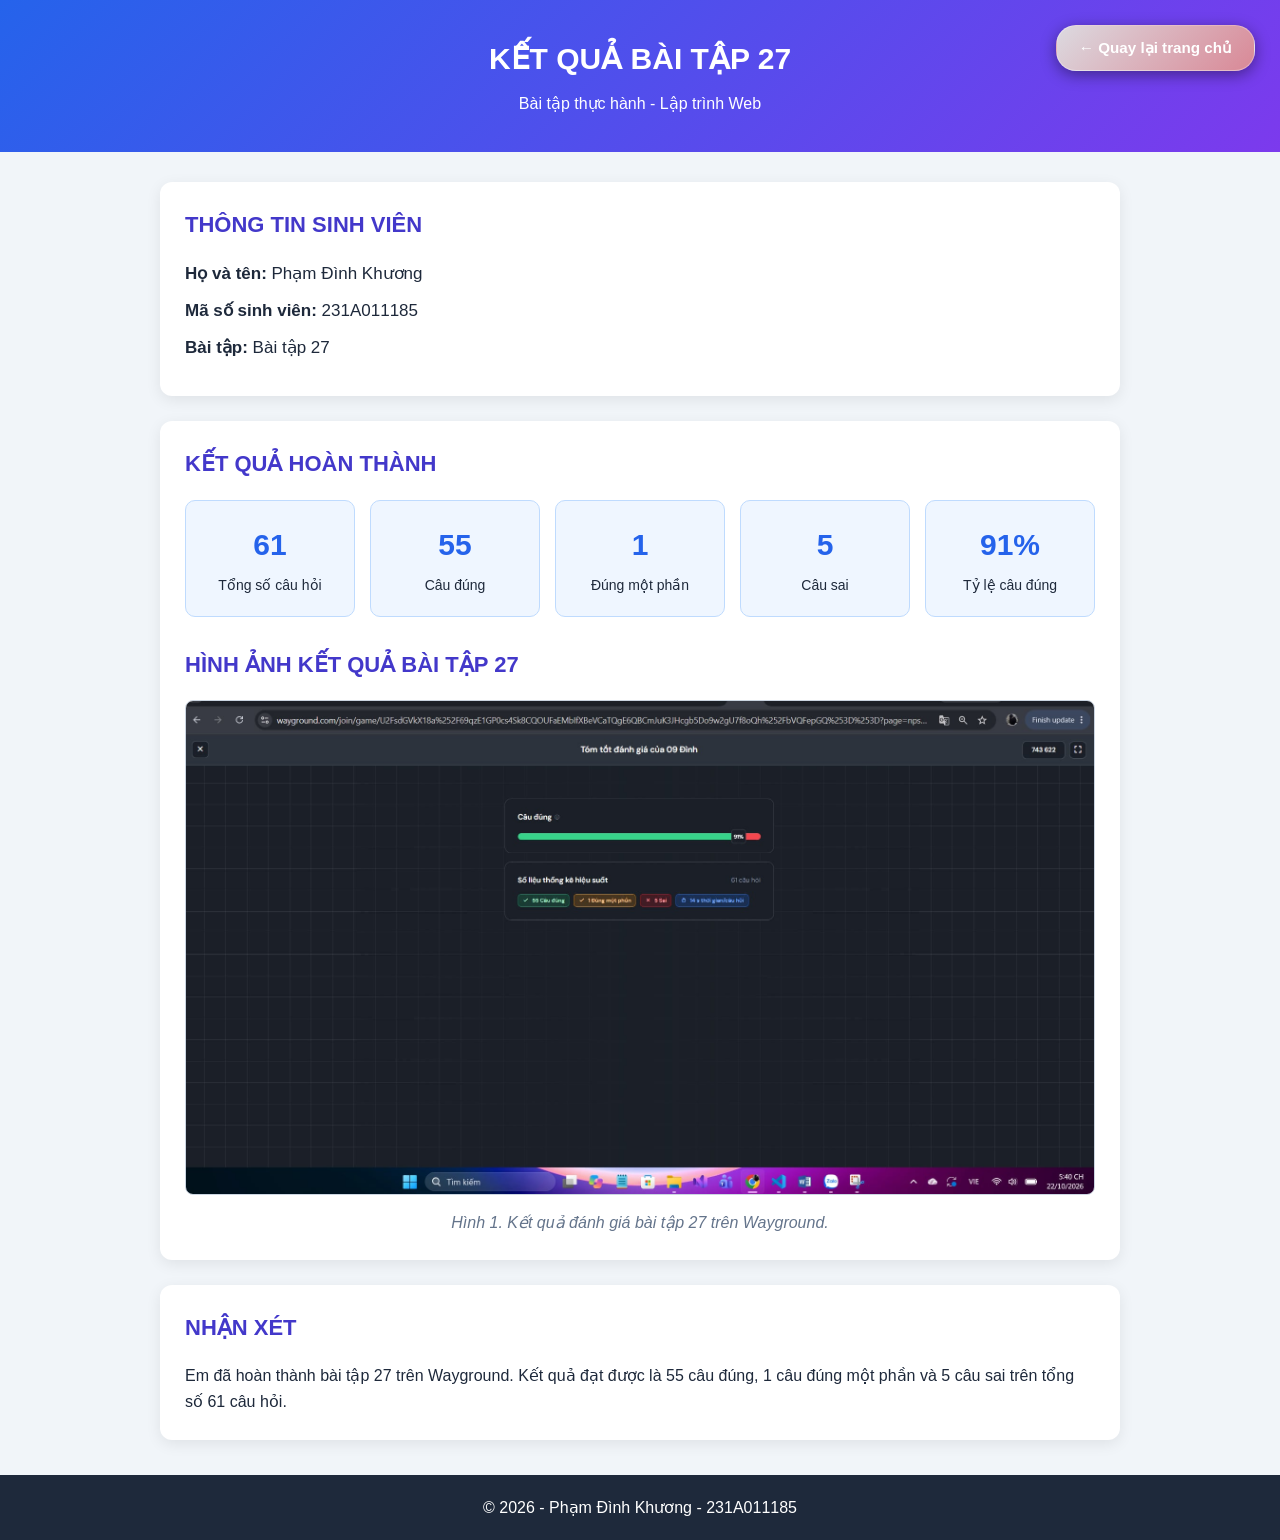
<file: bai 27.html>
<!DOCTYPE html>
<html lang="vi">
<head>
    <meta charset="UTF-8">
    <meta name="viewport" content="width=device-width, initial-scale=1.0">
    <title>Bài tập 27 - Phạm Đình Khương</title>
    <link rel="stylesheet" href="bai27.css">
</head>
<body>

    <header>
        <h1>KẾT QUẢ BÀI TẬP 27</h1>
        <p>Bài tập thực hành - Lập trình Web</p>
    </header>

    <main>
        <section class="student">
            <h2>THÔNG TIN SINH VIÊN</h2>
            <p><strong>Họ và tên:</strong> Phạm Đình Khương</p>
            <p><strong>Mã số sinh viên:</strong> 231A011185</p>
            <p><strong>Bài tập:</strong> Bài tập 27</p>
        </section>

        <section class="result">
            <h2>KẾT QUẢ HOÀN THÀNH</h2>

            <div class="stats">
                <div class="card">
                    <h3>61</h3>
                    <p>Tổng số câu hỏi</p>
                </div>

                <div class="card">
                    <h3>55</h3>
                    <p>Câu đúng</p>
                </div>

                <div class="card">
                    <h3>1</h3>
                    <p>Đúng một phần</p>
                </div>

                <div class="card">
                    <h3>5</h3>
                    <p>Câu sai</p>
                </div>

                <div class="card">
                    <h3>91%</h3>
                    <p>Tỷ lệ câu đúng</p>
                </div>
            </div>

            <h2>HÌNH ẢNH KẾT QUẢ BÀI TẬP 27</h2>

            <div class="image-box">
                <img
                    src="[data-uri]"
                    alt="blob:https://chatgpt.com/51aea321-786d-4e58-b608-166c52425e6d"
                >
                <p>
                    Hình 1. Kết quả đánh giá bài tập 27 trên Wayground.
                </p>
            </div>
        </section>

        <section class="comment">
            <h2>NHẬN XÉT</h2>
            <p>
                Em đã hoàn thành bài tập 27 trên Wayground.
                Kết quả đạt được là 55 câu đúng, 1 câu đúng một phần
                và 5 câu sai trên tổng số 61 câu hỏi.
            </p>
        </section>
    </main>

    <footer>
        <p>© 2026 - Phạm Đình Khương - 231A011185</p>
    </footer>
<a href="index.html" 
   style="position: fixed; top: 25px; right: 25px; background: linear-gradient(135deg, #dcdae0, #d98896); color: #ffffff; padding: 10px 22px; border-radius: 20px; text-decoration: none; font-weight: 700; font-size: 0.95rem; box-shadow: 0 4px 15px rgba(0,0,0,0.4); border: 1px solid rgba(255,255,255,0.3); z-index: 999999;">
  ← Quay lại trang chủ
</a>
</body>
</html>
</file>
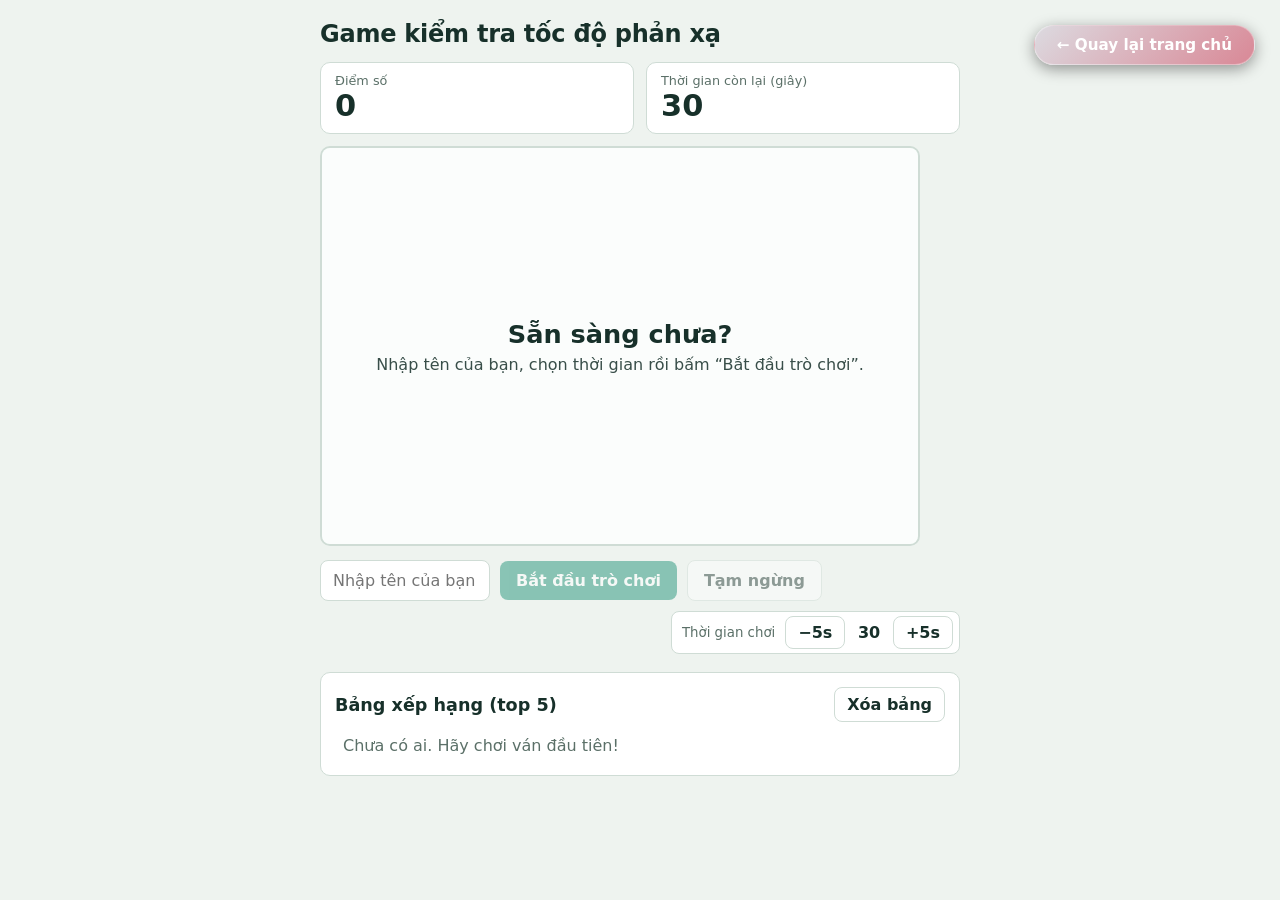
<file: bai28.html>
<!DOCTYPE html>
<html lang="vi">
<head>
<meta charset="UTF-8">
<meta name="viewport" content="width=device-width, initial-scale=1, viewport-fit=cover">
<title>Game kiểm tra tốc độ phản xạ</title>
<style>
:root{
  --bg:#eef3ef; --panel:#ffffff; --ink:#17302a; --muted:#5b7068; --line:#cfdcd5;
  --arena:#dcefe6; --target:#e4572e; --accent:#0f8b6d; --accent-ink:#ffffff; --danger:#c8483a;
  box-sizing:border-box;
  padding-top:env(safe-area-inset-top,0px); padding-bottom:env(safe-area-inset-bottom,0px);
}
:root{color-scheme:light}
html{scroll-padding-top:env(safe-area-inset-top,0px)}
*{box-sizing:border-box}
body{margin:0;background:var(--bg);color:var(--ink);font-family:"Be Vietnam Pro","Segoe UI",system-ui,sans-serif;display:flex;justify-content:center;padding:20px 12px}
.wrap{width:100%;max-width:640px}
h1{font-size:1.5rem;margin:0 0 14px;letter-spacing:-.01em}
.stats{display:flex;gap:12px;margin-bottom:12px}
.stat{flex:1;background:var(--panel);border:1px solid var(--line);border-radius:10px;padding:10px 14px}
.stat span{display:block;font-size:.8rem;color:var(--muted)}
.stat b{font-size:1.9rem;font-variant-numeric:tabular-nums}
.scroll{overflow-x:auto}
#arena{position:relative;width:600px;height:400px;background:var(--arena);border-radius:10px;overflow:hidden;border:2px solid var(--line);cursor:crosshair;user-select:none;max-width:none}
#arena.locked{cursor:not-allowed}
.target{position:absolute;width:44px;height:44px;border-radius:50%;background:var(--target);border:3px solid #fff;box-shadow:0 0 0 4px rgba(228,87,46,.3);cursor:pointer;transition:transform .08s}
.target:active{transform:scale(.9)}
.overlay{position:absolute;inset:0;display:flex;flex-direction:column;align-items:center;justify-content:center;gap:6px;color:var(--ink);text-align:center;background:rgba(255,255,255,.9);padding:16px}
.overlay[hidden]{display:none}
.overlay h2{margin:0;font-size:1.6rem}
.overlay p{margin:0;opacity:.85}
.controls{display:flex;flex-wrap:wrap;gap:10px;margin-top:14px;align-items:center}
button{font:inherit;font-weight:600;border:0;border-radius:8px;padding:10px 16px;cursor:pointer;background:var(--accent);color:var(--accent-ink)}
button.alt{background:var(--panel);color:var(--ink);border:1px solid var(--line)}
button:disabled{opacity:.45;cursor:not-allowed}
button:focus-visible{outline:3px solid var(--target);outline-offset:2px}
.time-ctl{display:flex;align-items:center;gap:6px;margin-left:auto;background:var(--panel);border:1px solid var(--line);border-radius:8px;padding:4px 6px}
.time-ctl small{color:var(--muted);padding:0 4px}
.time-ctl button{padding:6px 12px}
.time-ctl output{min-width:3.2ch;text-align:center;font-weight:700;font-variant-numeric:tabular-nums}
.lb{margin-top:18px;background:var(--panel);border:1px solid var(--line);border-radius:10px;padding:14px}
.lb-head{display:flex;flex-wrap:wrap;align-items:center;gap:10px;margin-bottom:8px}
.lb-head h2{font-size:1.1rem;margin:0;margin-right:auto}
.controls input{font:inherit;padding:10px 12px;border:1px solid var(--line);border-radius:8px;background:#fff;color:var(--ink);width:170px}
.controls input:focus-visible{outline:3px solid var(--target);outline-offset:2px}
.lb-head button{padding:7px 12px}
#lbList{list-style:decimal;margin:0;padding-left:1.8rem}
#lbList li{padding:6px 8px;border-radius:6px}
#lbList li::marker{font-weight:700;color:var(--muted)}
#lbList li.me{background:rgba(255,183,3,.22)}
#lbList li.empty{list-style:none;color:var(--muted);margin-left:-1.8rem}
#lbList li{display:flex;gap:10px;align-items:baseline}
#lbList li span{flex:1;overflow:hidden;text-overflow:ellipsis;white-space:nowrap}
#lbList li small{color:var(--muted)}
#lbList li b{font-variant-numeric:tabular-nums}
</style>
</head>
<body>
<div class="wrap">
  <h1>Game kiểm tra tốc độ phản xạ</h1>
  <div class="stats">
    <div class="stat"><span>Điểm số</span><b id="score">0</b></div>
    <div class="stat"><span>Thời gian còn lại (giây)</span><b id="time">30</b></div>
  </div>
  <div class="scroll">
    <div id="arena" class="locked">
      <div class="overlay" id="overlay">
        <h2 id="ovTitle">Sẵn sàng chưa?</h2>
        <p id="ovText">Nhập tên của bạn, chọn thời gian rồi bấm “Bắt đầu trò chơi”.</p>
      </div>
    </div>
  </div>
  <div class="controls">
    <input id="playerName" type="text" maxlength="16" placeholder="Nhập tên của bạn" aria-label="Tên người chơi" autocomplete="off">
    <button id="startBtn" disabled>Bắt đầu trò chơi</button>
    <button id="pauseBtn" class="alt" disabled>Tạm ngừng</button>
    <div class="time-ctl" aria-label="Thời gian chơi">
      <small>Thời gian chơi</small>
      <button id="minus" class="alt" aria-label="Giảm 5 giây">−5s</button>
      <output id="duration">30</output>
      <button id="plus" class="alt" aria-label="Tăng 5 giây">+5s</button>
    </div>
  </div>
  <section class="lb" aria-label="Bảng xếp hạng">
    <div class="lb-head">
      <h2>Bảng xếp hạng (top 5)</h2>
      <button id="clearLB" class="alt">Xóa bảng</button>
    </div>
    <ol id="lbList"></ol>
  </section>
</div>
 
<script>
(function(){
  const SIZE = 44, MOVE_MS = 1000, STEP = 5, MIN_D = 10, MAX_D = 120;
  const arena = document.getElementById('arena');
  const overlay = document.getElementById('overlay');
  const ovTitle = document.getElementById('ovTitle');
  const ovText = document.getElementById('ovText');
  const scoreEl = document.getElementById('score');
  const timeEl = document.getElementById('time');
  const durEl = document.getElementById('duration');
  const startBtn = document.getElementById('startBtn');
  const pauseBtn = document.getElementById('pauseBtn');
  const plus = document.getElementById('plus');
  const minus = document.getElementById('minus');
 
  let duration = 30, timeLeft = 30, score = 0;
  let state = 'idle'; // idle | running | paused | over
  let tickTimer = null, moveTimer = null, target = null;
 
  function rand(max){ return Math.floor(Math.random() * (max + 1)); }
 
  function placeTarget(){
    if(!target){
      target = document.createElement('div');
      target.className = 'target';
      target.addEventListener('mousedown', hit);
      arena.appendChild(target);
    }
    target.style.left = rand(arena.clientWidth - SIZE) + 'px';
    target.style.top = rand(arena.clientHeight - SIZE) + 'px';
  }
 
  function restartMoveTimer(){
    clearInterval(moveTimer);
    moveTimer = setInterval(placeTarget, MOVE_MS);
  }
 
  function hit(e){
    e.stopPropagation();
    if(state !== 'running') return;
    score++;
    scoreEl.textContent = score;
    placeTarget();
    restartMoveTimer();
  }
 
  function tick(){
    timeLeft--;
    timeEl.textContent = timeLeft;
    if(timeLeft <= 0) endGame();
  }
 
  function startGame(){
    if(!nameInput.value.trim()){ nameInput.focus(); return; }
    score = 0; timeLeft = duration;
    scoreEl.textContent = 0; timeEl.textContent = timeLeft;
    overlay.hidden = true;
    arena.classList.remove('locked');
    state = 'running';
    placeTarget();
    clearInterval(tickTimer); tickTimer = setInterval(tick, 1000);
    restartMoveTimer();
    startBtn.textContent = 'Chơi lại';
    pauseBtn.disabled = false; pauseBtn.textContent = 'Tạm ngừng';
    setDurationButtons();
  }
 
  function pauseGame(){
    state = 'paused';
    clearInterval(tickTimer); clearInterval(moveTimer);
    if(target) target.style.display = 'none';
    arena.classList.add('locked');
    ovTitle.textContent = 'Đã tạm ngừng';
    ovText.textContent = 'Bấm “Tiếp tục” để chơi tiếp.';
    overlay.hidden = false;
    pauseBtn.textContent = 'Tiếp tục';
    setDurationButtons();
  }
 
  function resumeGame(){
    state = 'running';
    overlay.hidden = true;
    arena.classList.remove('locked');
    if(target) target.style.display = '';
    placeTarget();
    tickTimer = setInterval(tick, 1000);
    restartMoveTimer();
    pauseBtn.textContent = 'Tạm ngừng';
    setDurationButtons();
  }
 
  function endGame(){
    state = 'over';
    clearInterval(tickTimer); clearInterval(moveTimer);
    if(target){ target.remove(); target = null; }
    arena.classList.add('locked');
    ovTitle.textContent = 'Hết giờ!';
    const pos = addScore();
    renderLB(pos);
    ovTitle.textContent = pos >= 0 ? 'Hạng #' + (pos + 1) + ' - ' + rankTitle() : 'Hết giờ! ' + rankTitle();
    ovText.textContent = nameInput.value.trim() + ' đạt ' + score + ' điểm' + (pos >= 0 ? '. Bạn đứng thứ ' + (pos + 1) + ' trên bảng xếp hạng.' : '. Chưa lọt vào top 5.');
    overlay.hidden = false;
    pauseBtn.disabled = true; pauseBtn.textContent = 'Tạm ngừng';
    setDurationButtons();
  }
 
  // Tăng/giảm thời gian chơi: khi đang chơi hoặc tạm ngừng thì cộng/trừ trực tiếp vào thời gian còn lại
  function changeTime(delta){
    const d = Math.min(MAX_D, Math.max(MIN_D, duration + delta));
    if(d === duration) return;
    const diff = d - duration;
    duration = d;
    durEl.textContent = duration;
    if(state === 'idle' || state === 'over'){
      timeLeft = duration; timeEl.textContent = timeLeft;
    } else {
      timeLeft = Math.max(1, timeLeft + diff);
      timeEl.textContent = timeLeft;
    }
    setDurationButtons();
  }
 
  function setDurationButtons(){
    plus.disabled = duration >= MAX_D;
    minus.disabled = duration <= MIN_D;
  }
 
  // Click vào nền arena (trượt) không tính điểm
  arena.addEventListener('mousedown', function(){});
 
  // ===== Bảng xếp hạng =====
  const LB_KEY = 'reaction-leaderboard';
  const nameInput = document.getElementById('playerName');
  const lbList = document.getElementById('lbList');
  function loadLB(){
    try{ const r = localStorage.getItem(LB_KEY); return r ? JSON.parse(r) : []; }
    catch(e){ return []; }
  }
  function saveLB(){
    try{ localStorage.setItem(LB_KEY, JSON.stringify(board)); }catch(e){}
  }
  let board = loadLB();
 
  function renderLB(highlight){
    lbList.innerHTML = '';
    if(!board.length){
      const li = document.createElement('li');
      li.className = 'empty';
      li.textContent = 'Chưa có ai. Hãy chơi ván đầu tiên!';
      lbList.appendChild(li);
      return;
    }
    board.forEach(function(e, i){
      const li = document.createElement('li');
      if(i === highlight) li.className = 'me';
      const n = document.createElement('span'); n.textContent = e.name;
      const d = document.createElement('small'); d.textContent = e.duration + ' giây';
      const s = document.createElement('b'); s.textContent = e.score + ' điểm';
      li.append(n, d, s);
      lbList.appendChild(li);
    });
  }
 
  function addScore(){
    const name = (nameInput.value.trim() || 'Người chơi').slice(0, 16);
    const entry = { name: name, score: score, duration: duration };
    board.push(entry);
    board.sort(function(a, b){ return b.score - a.score; });
    const idx = board.indexOf(entry);
    board = board.slice(0, 5);
    saveLB();
    return idx < 5 ? idx : -1;
  }
 
  function rankTitle(){
    const rate = score / duration;
    if(rate >= 0.8) return 'Tia chớp!';
    if(rate >= 0.5) return 'Thợ săn giỏi!';
    if(rate >= 0.3) return 'Khá lắm!';
    return 'Cần luyện thêm!';
  }
 
  document.getElementById('clearLB').addEventListener('click', function(){
    board = []; saveLB(); renderLB(-1);
  });
  renderLB(-1);
 
  function syncStart(){ startBtn.disabled = !nameInput.value.trim(); }
  nameInput.addEventListener('input', syncStart);
  nameInput.addEventListener('keydown', function(e){ if(e.key === 'Enter' && state !== 'running' && state !== 'paused') startGame(); });
  syncStart();
 
  startBtn.addEventListener('click', startGame);
  pauseBtn.addEventListener('click', function(){
    if(state === 'running') pauseGame();
    else if(state === 'paused') resumeGame();
  });
  plus.addEventListener('click', function(){ changeTime(STEP); });
  minus.addEventListener('click', function(){ changeTime(-STEP); });
  setDurationButtons();
})();
</script>
<a href="index.html" 
   style="position: fixed; top: 25px; right: 25px; background: linear-gradient(135deg, #dcdae0, #d98896); color: #ffffff; padding: 10px 22px; border-radius: 20px; text-decoration: none; font-weight: 700; font-size: 0.95rem; box-shadow: 0 4px 15px rgba(0,0,0,0.4); border: 1px solid rgba(255,255,255,0.3); z-index: 999999;">
  ← Quay lại trang chủ
</a>
</body>
</html>
</file>
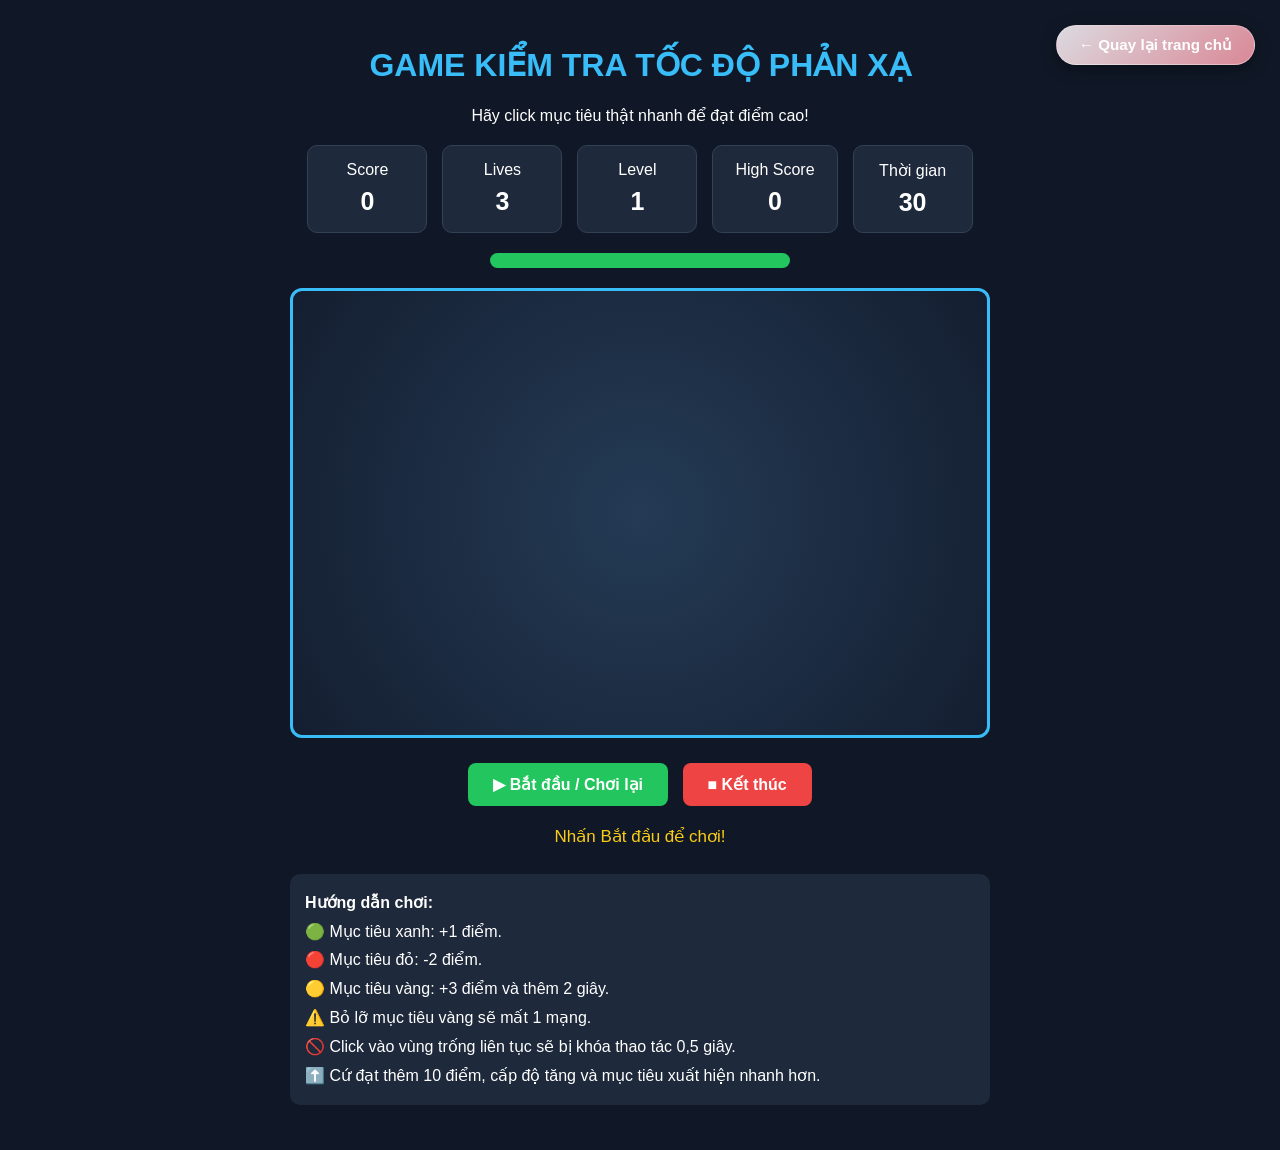
<file: bai28a.html>
<!DOCTYPE html>
<html lang="vi">
<head>
<meta charset="UTF-8">
<meta name="viewport" content="width=device-width, initial-scale=1.0">
<title>Game kiểm tra tốc độ phản xạ - BT28</title>

<style>
* {
    box-sizing: border-box;
}

body {
    margin: 0;
    padding: 25px;
    font-family: Arial, sans-serif;
    background: #101827;
    color: white;
    text-align: center;
}

h1 {
    color: #38bdf8;
}

.info {
    display: flex;
    justify-content: center;
    flex-wrap: wrap;
    gap: 15px;
    margin: 20px auto;
}

.info div {
    background: #1e293b;
    padding: 15px 22px;
    border-radius: 10px;
    min-width: 120px;
    border: 1px solid #334155;
}

.info span {
    display: block;
    font-size: 25px;
    font-weight: bold;
    margin-top: 8px;
}

#timerBox {
    width: 300px;
    max-width: 90%;
    height: 15px;
    margin: 15px auto;
    background: #334155;
    border-radius: 20px;
    overflow: hidden;
}

#timerBar {
    width: 100%;
    height: 100%;
    background: #22c55e;
    transition: width 0.1s linear;
}

#arena {
    position: relative;
    width: 700px;
    height: 450px;
    max-width: 100%;
    margin: 20px auto;
    border: 3px solid #38bdf8;
    border-radius: 12px;
    background:
        radial-gradient(circle, #243b55, #141e30);
    overflow: hidden;
}

.target {
    position: absolute;
    width: 48px;
    height: 48px;
    border-radius: 50%;
    cursor: pointer;
    display: flex;
    align-items: center;
    justify-content: center;
    color: white;
    font-weight: bold;
    user-select: none;
    animation: appear 0.2s ease-out;
    box-shadow: 0 0 15px currentColor;
}

.green {
    background: #22c55e;
    border: 3px solid #86efac;
    color: white;
}

.red {
    background: #ef4444;
    border: 3px solid #fca5a5;
    color: white;
}

.gold {
    background: #facc15;
    border: 3px solid #fef08a;
    color: #422006;
    box-shadow: 0 0 20px #facc15;
}

.shrink {
    animation: shrink 0.3s forwards;
    pointer-events: none;
}

@keyframes appear {
    from {
        transform: scale(0);
        opacity: 0;
    }
    to {
        transform: scale(1);
        opacity: 1;
    }
}

@keyframes shrink {
    to {
        transform: scale(0);
        opacity: 0;
    }
}

button {
    padding: 12px 25px;
    margin: 5px;
    border: none;
    border-radius: 8px;
    font-size: 16px;
    font-weight: bold;
    cursor: pointer;
}

#startBtn {
    background: #22c55e;
    color: white;
}

#endBtn {
    background: #ef4444;
    color: white;
}

button:hover {
    filter: brightness(1.15);
}

#message {
    min-height: 28px;
    font-size: 17px;
    color: #facc15;
    margin: 15px;
}

.guide {
    max-width: 700px;
    margin: 20px auto;
    padding: 15px;
    background: #1e293b;
    border-radius: 10px;
    text-align: left;
    line-height: 1.8;
}

@media (max-width: 500px) {
    body {
        padding: 10px;
    }

    #arena {
        height: 400px;
    }

    .info div {
        min-width: 90px;
        padding: 10px;
    }
}
</style>
</head>

<body>

<h1>GAME KIỂM TRA TỐC ĐỘ PHẢN XẠ</h1>
<p>Hãy click mục tiêu thật nhanh để đạt điểm cao!</p>

<div class="info">
    <div>Score<span id="score">0</span></div>
    <div>Lives<span id="lives">3</span></div>
    <div>Level<span id="level">1</span></div>
    <div>High Score<span id="highScore">0</span></div>
    <div>Thời gian<span id="time">30</span></div>
</div>

<div id="timerBox">
    <div id="timerBar"></div>
</div>

<div id="arena">
</div>

<div>
    <button id="startBtn">▶ Bắt đầu / Chơi lại</button>
    <button id="endBtn">■ Kết thúc</button>
</div>

<div id="message">Nhấn Bắt đầu để chơi!</div>

<div class="guide">
    <b>Hướng dẫn chơi:</b><br>
    🟢 Mục tiêu xanh: +1 điểm.<br>
    🔴 Mục tiêu đỏ: -2 điểm.<br>
    🟡 Mục tiêu vàng: +3 điểm và thêm 2 giây.<br>
    ⚠️ Bỏ lỡ mục tiêu vàng sẽ mất 1 mạng.<br>
    🚫 Click vào vùng trống liên tục sẽ bị khóa thao tác 0,5 giây.<br>
    ⬆️ Cứ đạt thêm 10 điểm, cấp độ tăng và mục tiêu xuất hiện nhanh hơn.
</div>

<script>
const arena = document.getElementById("arena");
const scoreText = document.getElementById("score");
const livesText = document.getElementById("lives");
const levelText = document.getElementById("level");
const timeText = document.getElementById("time");
const highScoreText = document.getElementById("highScore");
const timerBar = document.getElementById("timerBar");
const message = document.getElementById("message");

let score = 0;
let lives = 3;
let level = 1;
let timeLeft = 30;
let running = false;
let locked = false;

let spawnTimer = null;
let gameTimer = null;
let lockTimer = null;
let targets = new Set();
let lastMissTime = 0;
let missCount = 0;

// Mã hóa nhẹ dữ liệu điểm cao trước khi lưu
function encodeScore(value) {
    return btoa("BT28-" + value + "-VHU");
}

function decodeScore(value) {
    try {
        const decoded = atob(value);
        const match = decoded.match(/^BT28-(\d+)-VHU$/);
        return match ? Number(match[1]) : 0;
    } catch (error) {
        return 0;
    }
}

function getHighScore() {
    return decodeScore(localStorage.getItem("bt28_high") || "");
}

function saveHighScore() {
    if (score > getHighScore()) {
        localStorage.setItem("bt28_high", encodeScore(score));
    }
    highScoreText.textContent = getHighScore();
}

highScoreText.textContent = getHighScore();

// Cập nhật giao diện
function updateUI() {
    scoreText.textContent = score;
    livesText.textContent = lives;
    levelText.textContent = level;
    timeText.textContent = Math.max(0, Math.ceil(timeLeft));
    timerBar.style.width = Math.max(0, timeLeft / 30 * 100) + "%";

    timerBar.style.background =
        timeLeft <= 10 ? "#ef4444" : "#22c55e";
}

// Xóa toàn bộ mục tiêu và bộ đếm thời gian
function cleanup() {
    clearInterval(spawnTimer);
    clearInterval(gameTimer);
    clearTimeout(lockTimer);

    spawnTimer = null;
    gameTimer = null;
    lockTimer = null;

    for (const target of targets) {
        clearTimeout(target.expireTimer);
        target.remove();
    }

    targets.clear();
    locked = false;
}

// Kết thúc trò chơi
function endGame(text) {
    if (!running) return;

    running = false;
    cleanup();
    saveHighScore();
    updateUI();
    message.textContent = text + " Điểm của bạn: " + score;
}

// Tăng cấp sau mỗi 10 điểm
function checkLevel() {
    const newLevel = Math.floor(score / 10) + 1;

    if (newLevel > level) {
        level = newLevel;
        message.textContent = "Chúc mừng! Bạn đã lên cấp " + level + "!";
        restartSpawnTimer();
    }
}

function restartSpawnTimer() {
    clearInterval(spawnTimer);

    if (!running) return;

    const delay = Math.max(250, 900 * Math.pow(0.85, level - 1));

    spawnTimer = setInterval(createTarget, delay);
}

// Chọn vị trí không chồng lấn
function findPosition(size) {
    const maxX = arena.clientWidth - size;
    const maxY = arena.clientHeight - size;
    const padding = 5;

    for (let attempt = 0; attempt < 100; attempt++) {
        const x = Math.random() * maxX;
        const y = Math.random() * maxY;

        let overlaps = false;

        for (const target of targets) {
            const rect = target.getBoundingClientRect();
            const arenaRect = arena.getBoundingClientRect();

            const otherX = rect.left - arenaRect.left;
            const otherY = rect.top - arenaRect.top;
            const otherSize = rect.width;

            const distanceX = x - otherX;
            const distanceY = y - otherY;

            if (
                Math.abs(distanceX) < (size + otherSize) / 2 + padding &&
                Math.abs(distanceY) < (size + otherSize) / 2 + padding
            ) {
                overlaps = true;
                break;
            }
        }

        if (!overlaps) return { x, y };
    }

    return null;
}

// Tạo mục tiêu ngẫu nhiên
function createTarget() {
    if (!running || locked) return;

    const position = findPosition(48);

    if (!position) return;

    const target = document.createElement("div");
    const random = Math.random();

    let type = "green";

    if (random < 0.20) {
        type = "red";
    } else if (random < 0.40) {
        type = "gold";
    }

    target.className = "target " + type;
    target.style.left = position.x + "px";
    target.style.top = position.y + "px";

    target.textContent =
        type === "green" ? "+1" :
        type === "red" ? "-2" : "+3";

    target.dataset.type = type;
    target.expireTimer = null;

    targets.add(target);
    arena.appendChild(target);

    // Mục tiêu vàng chỉ tồn tại 1,5 giây
    if (type === "gold") {
        const duration = 1500 * Math.pow(0.85, level - 1);

        target.expireTimer = setTimeout(() => {
            if (!targets.has(target)) return;

            target.classList.add("shrink");

            setTimeout(() => {
                if (!targets.has(target)) return;

                targets.delete(target);
                target.remove();

                if (running) {
                    lives--;
                    updateUI();

                    if (lives <= 0) {
                        endGame("Bạn đã hết mạng!");
                    }
                }
            }, 250);
        }, duration);
    } else {
        // Mục tiêu thường cũng biến mất nhanh dần theo cấp
        const duration = Math.max(
            700,
            2500 * Math.pow(0.85, level - 1)
        );

        target.expireTimer = setTimeout(() => {
            if (!targets.has(target)) return;

            target.classList.add("shrink");

            setTimeout(() => {
                if (!targets.has(target)) return;
                targets.delete(target);
                target.remove();
            }, 250);
        }, duration);
    }
}

// Xử lý click mục tiêu
arena.addEventListener("click", function(event) {
    if (!running || locked) return;

    const target = event.target.closest(".target");

    if (!target || !targets.has(target)) {
        handleMiss();
        return;
    }

    clearTimeout(target.expireTimer);
    targets.delete(target);

    const type = target.dataset.type;

    if (type === "green") {
        score += 1;
        message.textContent = "Chính xác! +1 điểm";
    } else if (type === "red") {
        score = Math.max(0, score - 2);
        message.textContent = "Trúng bẫy! -2 điểm";
    } else if (type === "gold") {
        score += 3;
        timeLeft += 2;
        message.textContent = "Tuyệt vời! +3 điểm, +2 giây";
    }

    target.remove();

    checkLevel();
    saveHighScore();
    updateUI();
});

// Chống spam click vào vùng trống
function handleMiss() {
    const now = Date.now();

    // Tính số lần click hụt liên tục trong khoảng ngắn
    if (now - lastMissTime <= 500) {
        missCount++;
    } else {
        missCount = 1;
    }

    lastMissTime = now;

    if (missCount >= 3) {
        locked = true;
        message.textContent =
            "Click hụt quá nhanh! Tạm khóa 0,5 giây.";

        clearTimeout(lockTimer);

        lockTimer = setTimeout(() => {
            locked = false;
            missCount = 0;
            message.textContent = "Bạn có thể tiếp tục!";
        }, 500);
    } else {
        score = Math.max(0, score - 1);
        message.textContent = "Click hụt! -1 điểm";
        updateUI();
    }
}

// Bắt đầu hoặc chơi lại
function startGame() {
    cleanup();

    score = 0;
    lives = 3;
    level = 1;
    timeLeft = 30;
    running = true;
    missCount = 0;
    lastMissTime = 0;

    updateUI();
    message.textContent = "Trò chơi bắt đầu!";

    createTarget();
    restartSpawnTimer();

    gameTimer = setInterval(() => {
        if (!running) return;

        timeLeft -= 0.1;

        if (timeLeft <= 0) {
            timeLeft = 0;
            updateUI();
            endGame("Hết giờ!");
            return;
        }

        updateUI();
    }, 100);
}

// Nút điều khiển
document.getElementById("startBtn").addEventListener("click", startGame);

document.getElementById("endBtn").addEventListener("click", () => {
    if (running) {
        endGame("Bạn đã kết thúc trò chơi!");
    } else {
        message.textContent = "Nhấn Bắt đầu để chơi lại!";
    }
});
</script>
<a href="index.html" 
   style="position: fixed; top: 25px; right: 25px; background: linear-gradient(135deg, #dcdae0, #d98896); color: #ffffff; padding: 10px 22px; border-radius: 20px; text-decoration: none; font-weight: 700; font-size: 0.95rem; box-shadow: 0 4px 15px rgba(0,0,0,0.4); border: 1px solid rgba(255,255,255,0.3); z-index: 999999;">
  ← Quay lại trang chủ
</a>
</body>
</html>
</file>
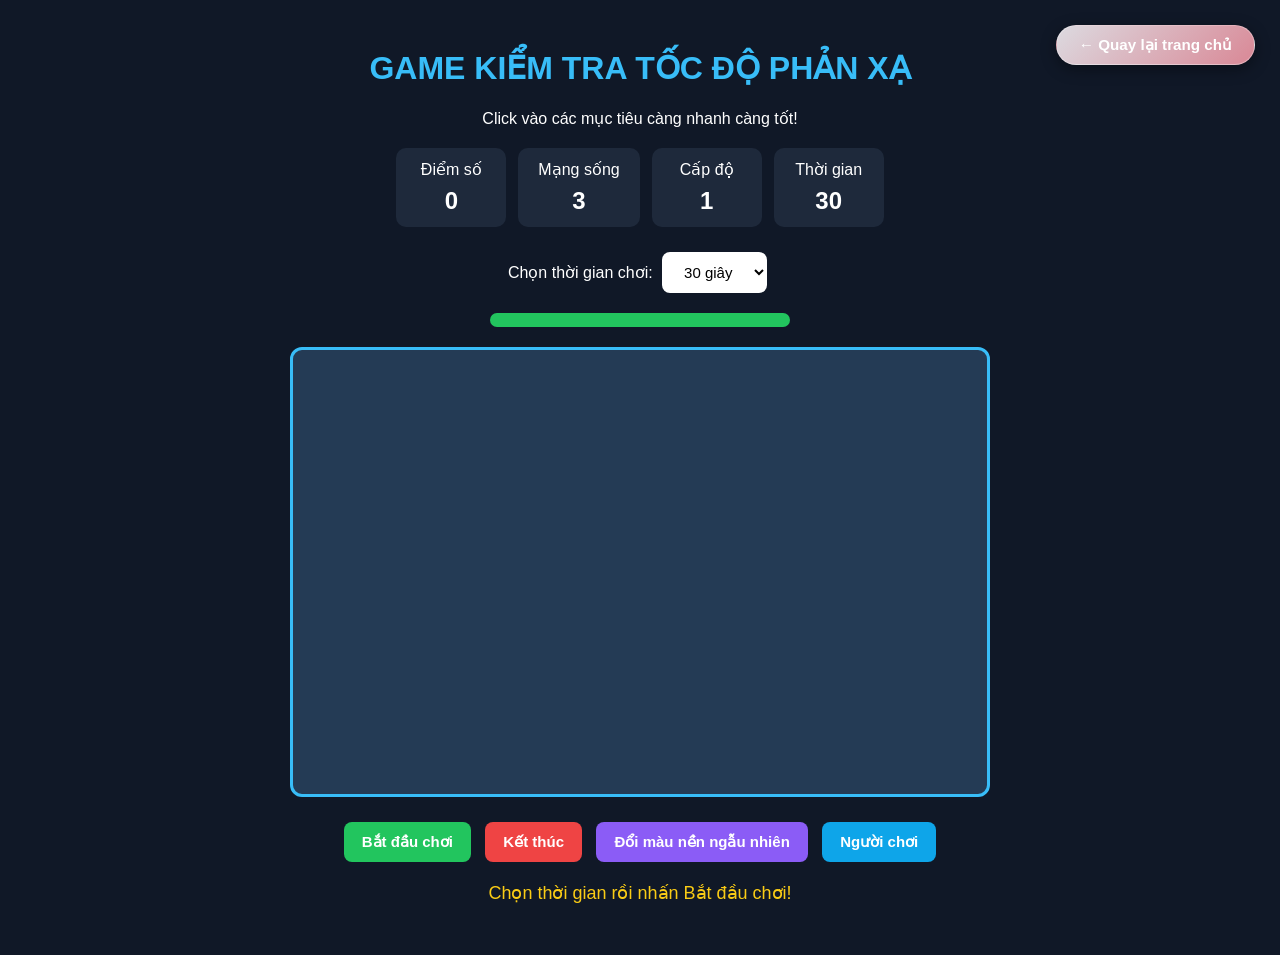
<file: bai28b.html>
<!DOCTYPE html>
<html lang="vi">
<head>
<meta charset="UTF-8">
<meta name="viewport" content="width=device-width, initial-scale=1.0">
<title>Game kiểm tra tốc độ phản xạ - Bài 28a</title>

<style>
* {
    box-sizing: border-box;
}

body {
    font-family: Arial, sans-serif;
    text-align: center;
    background: #101827;
    color: white;
    padding: 20px;
    transition: background 0.4s;
}

h1 {
    color: #38bdf8;
}

.info {
    display: flex;
    justify-content: center;
    flex-wrap: wrap;
    gap: 12px;
    margin: 20px auto;
}

.info div {
    background: #1e293b;
    padding: 12px 20px;
    border-radius: 10px;
    min-width: 110px;
}

.info span {
    display: block;
    font-size: 24px;
    font-weight: bold;
    margin-top: 8px;
}

#arena {
    position: relative;
    width: 700px;
    height: 450px;
    max-width: 100%;
    margin: 20px auto;
    border: 3px solid #38bdf8;
    border-radius: 12px;
    background: #243b55;
    overflow: hidden;
    transition: background 0.4s;
}

.target {
    position: absolute;
    width: 48px;
    height: 48px;
    border-radius: 50%;
    display: flex;
    justify-content: center;
    align-items: center;
    font-weight: bold;
    cursor: pointer;
    user-select: none;
    animation: appear 0.2s ease-out;
}

.green {
    background: #22c55e;
    border: 3px solid #86efac;
}

.red {
    background: #ef4444;
    border: 3px solid #fca5a5;
}

.gold {
    background: #facc15;
    border: 3px solid #fef08a;
    color: #422006;
}

@keyframes appear {
    from {
        transform: scale(0);
        opacity: 0;
    }
    to {
        transform: scale(1);
        opacity: 1;
    }
}

button, select {
    padding: 11px 18px;
    margin: 5px;
    border: none;
    border-radius: 8px;
    font-size: 15px;
    cursor: pointer;
}

button {
    font-weight: bold;
}

#startBtn {
    background: #22c55e;
    color: white;
}

#endBtn {
    background: #ef4444;
    color: white;
}

#colorBtn {
    background: #8b5cf6;
    color: white;
}

#playerBtn {
    background: #0ea5e9;
    color: white;
}

#timerBox {
    width: 300px;
    max-width: 90%;
    height: 14px;
    margin: 15px auto;
    background: #334155;
    border-radius: 20px;
    overflow: hidden;
}

#timerBar {
    width: 100%;
    height: 100%;
    background: #22c55e;
}

#message {
    min-height: 30px;
    margin: 15px;
    color: #facc15;
    font-size: 18px;
}

#playerInfo {
    margin: 15px;
    color: #7dd3fc;
    font-size: 18px;
    font-weight: bold;
}

#timeChoice {
    background: white;
    color: black;
}

@media (max-width: 500px) {
    body {
        padding: 8px;
    }

    #arena {
        height: 400px;
    }
}
</style>
</head>

<body>

<h1>GAME KIỂM TRA TỐC ĐỘ PHẢN XẠ</h1>
<p>Click vào các mục tiêu càng nhanh càng tốt!</p>

<div class="info">
    <div>Điểm số<span id="score">0</span></div>
    <div>Mạng sống<span id="lives">3</span></div>
    <div>Cấp độ<span id="level">1</span></div>
    <div>Thời gian<span id="time">30</span></div>
</div>

<div>
    <label for="timeChoice">Chọn thời gian chơi: </label>
    <select id="timeChoice">
        <option value="15">15 giây</option>
        <option value="30" selected>30 giây</option>
        <option value="60">60 giây</option>
        <option value="90">90 giây</option>
    </select>
</div>

<div id="timerBox">
    <div id="timerBar"></div>
</div>

<div id="arena"></div>

<div>
    <button id="startBtn">Bắt đầu chơi</button>
    <button id="endBtn">Kết thúc</button>
    <button id="colorBtn">Đổi màu nền ngẫu nhiên</button>
    <button id="playerBtn">Người chơi</button>
</div>

<div id="playerInfo"></div>
<div id="message">Chọn thời gian rồi nhấn Bắt đầu chơi!</div>

<script>
const arena = document.getElementById("arena");
const scoreText = document.getElementById("score");
const livesText = document.getElementById("lives");
const levelText = document.getElementById("level");
const timeText = document.getElementById("time");
const timerBar = document.getElementById("timerBar");
const message = document.getElementById("message");
const playerInfo = document.getElementById("playerInfo");
const timeChoice = document.getElementById("timeChoice");

let score = 0;
let lives = 3;
let level = 1;
let timeLeft = 30;
let totalTime = 30;
let running = false;

let spawnTimer = null;
let gameTimer = null;
let targets = new Set();

// Cập nhật giao diện
function updateUI() {
    scoreText.textContent = score;
    livesText.textContent = lives;
    levelText.textContent = level;
    timeText.textContent = Math.max(0, Math.ceil(timeLeft));

    timerBar.style.width =
        Math.max(0, timeLeft / totalTime * 100) + "%";

    timerBar.style.background =
        timeLeft <= 5 ? "#ef4444" : "#22c55e";
}

// Xóa mục tiêu và bộ đếm
function cleanup() {
    clearInterval(spawnTimer);
    clearInterval(gameTimer);

    spawnTimer = null;
    gameTimer = null;

    targets.forEach(target => {
        clearTimeout(target.expireTimer);
        target.remove();
    });

    targets.clear();
}

// Kết thúc trò chơi và khóa thao tác
function endGame(text) {
    if (!running) return;

    running = false;
    cleanup();
    updateUI();

    message.textContent =
        text + " Tổng số điểm đạt được: " + score + " điểm.";
}

// Tìm vị trí mục tiêu không chồng lên nhau
function findPosition(size) {
    const maxX = arena.clientWidth - size;
    const maxY = arena.clientHeight - size;

    for (let i = 0; i < 100; i++) {
        const x = Math.random() * maxX;
        const y = Math.random() * maxY;
        let overlap = false;

        targets.forEach(target => {
            const ox = parseFloat(target.style.left);
            const oy = parseFloat(target.style.top);

            if (
                Math.abs(x - ox) < size + 5 &&
                Math.abs(y - oy) < size + 5
            ) {
                overlap = true;
            }
        });

        if (!overlap) return { x, y };
    }

    return null;
}

// Tạo mục tiêu
function createTarget() {
    if (!running) return;

    const pos = findPosition(48);
    if (!pos) return;

    const target = document.createElement("div");
    const random = Math.random();

    let type = "green";

    if (random < 0.2) {
        type = "red";
    } else if (random < 0.4) {
        type = "gold";
    }

    target.className = "target " + type;
    target.style.left = pos.x + "px";
    target.style.top = pos.y + "px";

    target.textContent =
        type === "green" ? "+1" :
        type === "red" ? "-2" : "+3";

    targets.add(target);
    arena.appendChild(target);

    const duration = type === "gold"
        ? 1500
        : Math.max(700, 2500 * Math.pow(0.85, level - 1));

    target.expireTimer = setTimeout(() => {
        if (!targets.has(target)) return;

        targets.delete(target);
        target.remove();

        if (running && type === "gold") {
            lives--;
            updateUI();

            if (lives <= 0) {
                endGame("Bạn đã hết mạng!");
            }
        }
    }, duration);
}

// Xử lý click mục tiêu
arena.addEventListener("click", function(event) {
    if (!running) return;

    const target = event.target.closest(".target");

    if (!target || !targets.has(target)) return;

    clearTimeout(target.expireTimer);
    targets.delete(target);

    const type = target.classList.contains("green")
        ? "green"
        : target.classList.contains("red")
        ? "red" : "gold";

    if (type === "green") {
        score++;
        message.textContent = "Chính xác! +1 điểm";
    } else if (type === "red") {
        score = Math.max(0, score - 2);
        message.textContent = "Trúng bẫy! -2 điểm";
    } else {
        score += 3;
        timeLeft = Math.min(totalTime, timeLeft + 2);
        message.textContent = "Mục tiêu vàng! +3 điểm";
    }

    target.remove();

    const newLevel = Math.floor(score / 10) + 1;

    if (newLevel > level) {
        level = newLevel;

        clearInterval(spawnTimer);

        const delay = Math.max(
            250,
            900 * Math.pow(0.85, level - 1)
        );

        spawnTimer = setInterval(createTarget, delay);
    }

    updateUI();
});

// Bắt đầu chơi với thời gian được chọn
function startGame() {
    cleanup();

    score = 0;
    lives = 3;
    level = 1;

    totalTime = Number(timeChoice.value);
    timeLeft = totalTime;

    running = true;

    playerInfo.textContent = "";
    message.textContent = "Trò chơi bắt đầu!";

    updateUI();

    createTarget();

    spawnTimer = setInterval(createTarget, 900);

    gameTimer = setInterval(() => {
        if (!running) return;

        timeLeft = Math.max(0, timeLeft - 0.1);
        updateUI();

        if (timeLeft <= 0) {
            endGame("Hết giờ!");
        }
    }, 100);
}

// Nút kết thúc
document.getElementById("startBtn").addEventListener("click", startGame);

document.getElementById("endBtn").addEventListener("click", () => {
    if (running) {
        endGame("Bạn đã kết thúc trò chơi!");
    }
});

// Đổi màu nền ngẫu nhiên
document.getElementById("colorBtn").addEventListener("click", () => {
    const colors = [
        "#1e3a8a",
        "#14532d",
        "#581c87",
        "#7f1d1d",
        "#164e63",
        "#713f12",
        "#374151",
        "#312e81"
    ];

    const color = colors[
        Math.floor(Math.random() * colors.length)
    ];

    arena.style.background = color;
    message.textContent = "Đã đổi màu nền trò chơi!";
});

// Hiển thị mã sinh viên
document.getElementById("playerBtn").addEventListener("click", () => {
    playerInfo.textContent = "Người chơi: Phạm Đình Khương | MSSV: 231A011185";
});
</script>
<a href="index.html" 
   style="position: fixed; top: 25px; right: 25px; background: linear-gradient(135deg, #dcdae0, #d98896); color: #ffffff; padding: 10px 22px; border-radius: 20px; text-decoration: none; font-weight: 700; font-size: 0.95rem; box-shadow: 0 4px 15px rgba(0,0,0,0.4); border: 1px solid rgba(255,255,255,0.3); z-index: 999999;">
  ← Quay lại trang chủ
</a>
</body>
</html>
</file>
<file: bai27.css>
* {
    margin: 0;
    padding: 0;
    box-sizing: border-box;
}

body {
    font-family: Arial, sans-serif;
    background: #f1f5f9;
    color: #1e293b;
    line-height: 1.6;
}

header {
    background: linear-gradient(135deg, #2563eb, #7c3aed);
    color: white;
    text-align: center;
    padding: 35px 15px;
}

header h1 {
    font-size: 30px;
    margin-bottom: 8px;
}

main {
    max-width: 1000px;
    margin: 30px auto;
    padding: 0 20px;
}

section {
    background: white;
    padding: 25px;
    margin-bottom: 25px;
    border-radius: 12px;
    box-shadow: 0 4px 15px rgba(0, 0, 0, 0.08);
}

h2 {
    color: #4338ca;
    margin-bottom: 18px;
    font-size: 22px;
}

.student p {
    margin: 10px 0;
    font-size: 17px;
}

.stats {
    display: grid;
    grid-template-columns: repeat(auto-fit, minmax(140px, 1fr));
    gap: 15px;
    margin-bottom: 30px;
}

.card {
    background: #eff6ff;
    border: 1px solid #bfdbfe;
    border-radius: 10px;
    padding: 20px 10px;
    text-align: center;
}

.card h3 {
    color: #2563eb;
    font-size: 30px;
    margin-bottom: 5px;
}

.card p {
    font-size: 14px;
}

.image-box {
    text-align: center;
}

.image-box img {
    display: block;
    width: 100%;
    height: auto;
    border: 1px solid #cbd5e1;
    border-radius: 8px;
    margin: 15px auto;
}

.image-box p {
    color: #64748b;
    font-style: italic;
}

.comment p {
    font-size: 16px;
}

footer {
    background: #1e293b;
    color: white;
    text-align: center;
    padding: 20px;
    margin-top: 35px;
}

@media (max-width: 600px) {
    header h1 {
        font-size: 23px;
    }

    section {
        padding: 18px;
    }

    h2 {
        font-size: 19px;
    }
}
</file>
